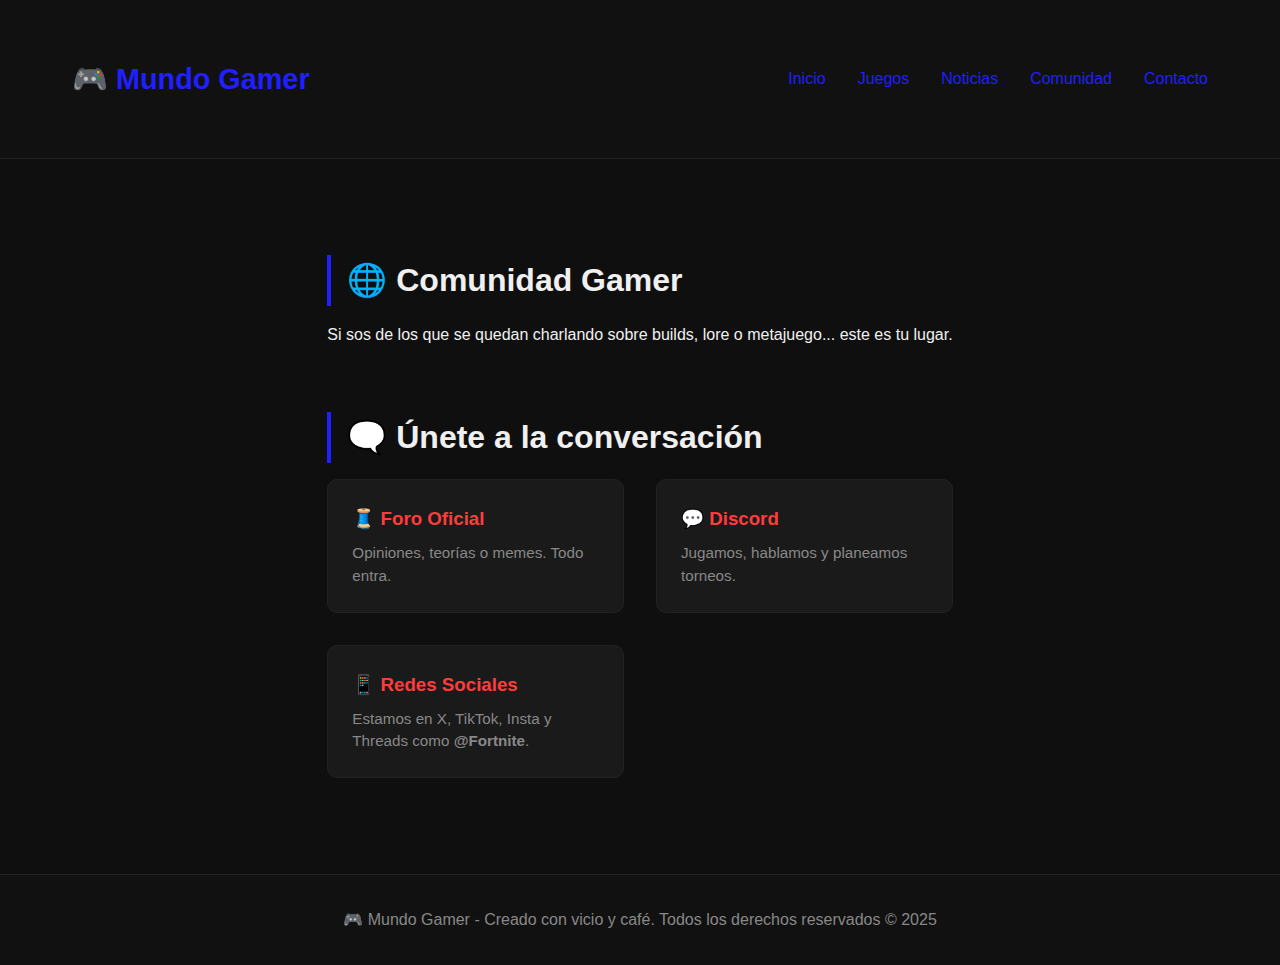
<file: comunidad.html>
<!DOCTYPE html>
<html lang="es">
<head>
  <meta charset="UTF-8" />
  <meta name="viewport" content="width=device-width, initial-scale=1.0" />
  <title>Comunidad | Mundo Gamer</title>
  <link rel="stylesheet" href="estilos.css" />
</head>
<body>
  <header>
    <nav class="container">
      <div class="logo">🎮 Mundo Gamer</div>
      <ul>
        <li><a href="index.html">Inicio</a></li>
        <li><a href="juegos.html">Juegos</a></li>
        <li><a href="noticias.html">Noticias</a></li>
        <li><a href="comunidad.html">Comunidad</a></li>
        <li><a href="contacto.html">Contacto</a></li>
      </ul>
    </nav>
  </header>

  <main class="container">
    <section>
      <h2>🌐 Comunidad Gamer</h2>
      <p>Si sos de los que se quedan charlando sobre builds, lore o metajuego... este es tu lugar.</p>
    </section>

    <section>
      <h2>🗨️ Únete a la conversación</h2>
      <div class="card-grid">

        <a href="https://www.reddit.com/r/gaming/" target="_blank" class="card">
          <h3>🧵 Foro Oficial</h3>
          <p>Opiniones, teorías o memes. Todo entra.</p>
        </a>

        <a href="https://discord.com/invite/gaming" target="_blank" class="card">
          <h3>💬 Discord</h3>
          <p>Jugamos, hablamos y planeamos torneos.</p>
        </a>

        <a href="https://www.instagram.com/fortnite/" target="_blank" class="card">
          <h3>📱 Redes Sociales</h3>
          <p>Estamos en X, TikTok, Insta y Threads como <strong>@Fortnite</strong>.</p>
        </a>

      </div>
    </section>
  </main>

  <footer>
    <p>🎮 Mundo Gamer - Creado con vicio y café. Todos los derechos reservados © 2025</p>
  </footer>
</body>
</html>
</file>
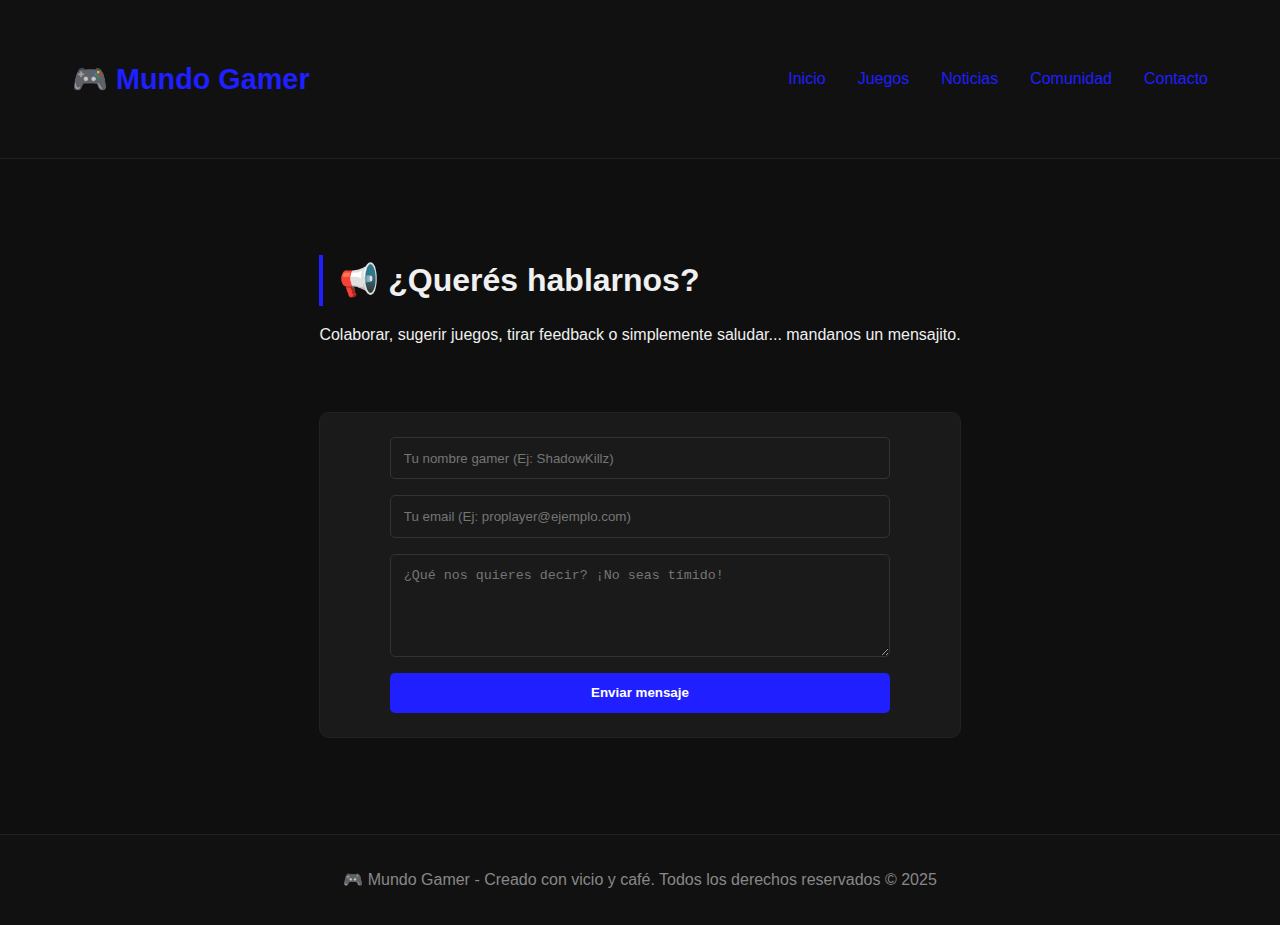
<file: contacto.html>
<!DOCTYPE html>
<html lang="es">
<head>
  <meta charset="UTF-8" />
  <meta name="viewport" content="width=device-width, initial-scale=1.0" />
  <title>Contacto | Mundo Gamer</title>
  <link rel="stylesheet" href="estilos.css" />
</head>
<body>
  <header>
    <nav class="container">
      <div class="logo">🎮 Mundo Gamer</div>
      <ul>
        <li><a href="index.html">Inicio</a></li>
        <li><a href="juegos.html">Juegos</a></li>
        <li><a href="noticias.html">Noticias</a></li>
        <li><a href="comunidad.html">Comunidad</a></li>
        <li><a href="contacto.html">Contacto</a></li>
      </ul>
    </nav>
  </header>

  <main class="container">
    <section>
      <h2>📢 ¿Querés hablarnos?</h2>
      <p>Colaborar, sugerir juegos, tirar feedback o simplemente saludar... mandanos un mensajito.</p>
    </section>

    <section>
      <div class="card">
        <form>
          <input type="text" placeholder="Tu nombre gamer (Ej: ShadowKillz)" name="nombre" autocomplete="name" required />
          <input type="email" placeholder="Tu email (Ej: proplayer@ejemplo.com)" name="email" autocomplete="email" required />
          <textarea rows="5" placeholder="¿Qué nos quieres decir? ¡No seas tímido!" name="mensaje" required></textarea>
          <button type="submit">Enviar mensaje</button>
        </form>
      </div>
    </section>
  </main>

  <footer>
    <p>🎮 Mundo Gamer - Creado con vicio y café. Todos los derechos reservados © 2025</p>
  </footer>
</body>
</html>
</file>
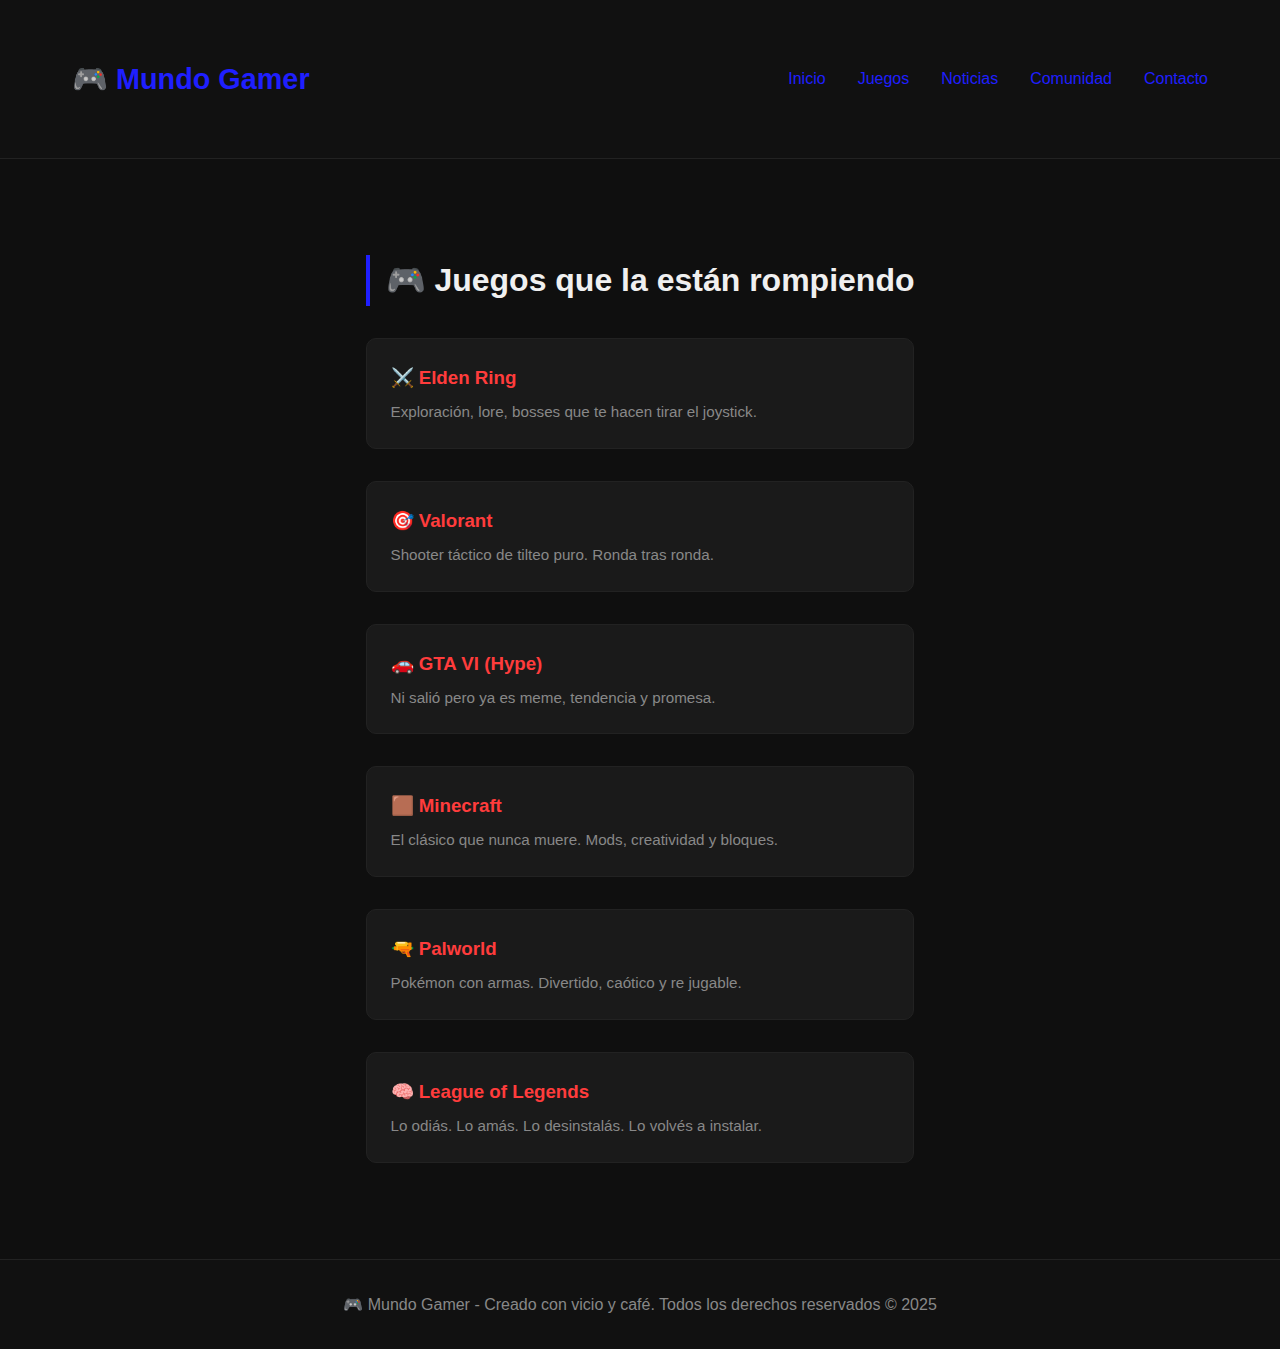
<file: juegos.html>
<!DOCTYPE html>
<html lang="es">
<head>
  <meta charset="UTF-8" />
  <meta name="viewport" content="width=device-width, initial-scale=1.0" />
  <title>Juegos Populares | Mundo Gamer</title>
  <link rel="stylesheet" href="estilos.css" />
</head>
<body>
  <header>
    <nav class="container">
      <div class="logo">🎮 Mundo Gamer</div>
      <ul>
        <li><a href="index.html">Inicio</a></li>
        <li><a href="juegos.html">Juegos</a></li>
        <li><a href="noticias.html">Noticias</a></li>
        <li><a href="comunidad.html">Comunidad</a></li>
        <li><a href="contacto.html">Contacto</a></li>
      </ul>
    </nav>
  </header>

  <main class="container">
    <section>
      <h2 style="margin-bottom: 2rem;">🎮 Juegos que la están rompiendo</h2>
      <div class="card-grid">

        <a href="https://en.bandainamcoent.eu/elden-ring/elden-ring" target="_blank" class="card">
          <h3>⚔️ Elden Ring</h3>
          <p>Exploración, lore, bosses que te hacen tirar el joystick.</p>
        </a>

        <a href="https://playvalorant.com/" target="_blank" class="card">
          <h3>🎯 Valorant</h3>
          <p>Shooter táctico de tilteo puro. Ronda tras ronda.</p>
        </a>

        <a href="https://www.playstation.com/es-mx/games/grand-theft-auto-vi/" target="_blank" class="card">
          <h3>🚗 GTA VI (Hype)</h3>
          <p>Ni salió pero ya es meme, tendencia y promesa.</p>
        </a>

        <a href="https://www.minecraft.net/" target="_blank" class="card">
          <h3>🟫 Minecraft</h3>
          <p>El clásico que nunca muere. Mods, creatividad y bloques.</p>
        </a>

        <a href="https://www.pocketpair.jp/palworld" target="_blank" class="card">
          <h3>🔫 Palworld</h3>
          <p>Pokémon con armas. Divertido, caótico y re jugable.</p>
        </a>

        <a href="https://www.leagueoflegends.com/" target="_blank" class="card">
          <h3>🧠 League of Legends</h3>
          <p>Lo odiás. Lo amás. Lo desinstalás. Lo volvés a instalar.</p>
        </a>

      </div>
    </section>
  </main>

  <footer>
    <p>🎮 Mundo Gamer - Creado con vicio y café. Todos los derechos reservados © 2025</p>
  </footer>
</body>
</html>
</file>
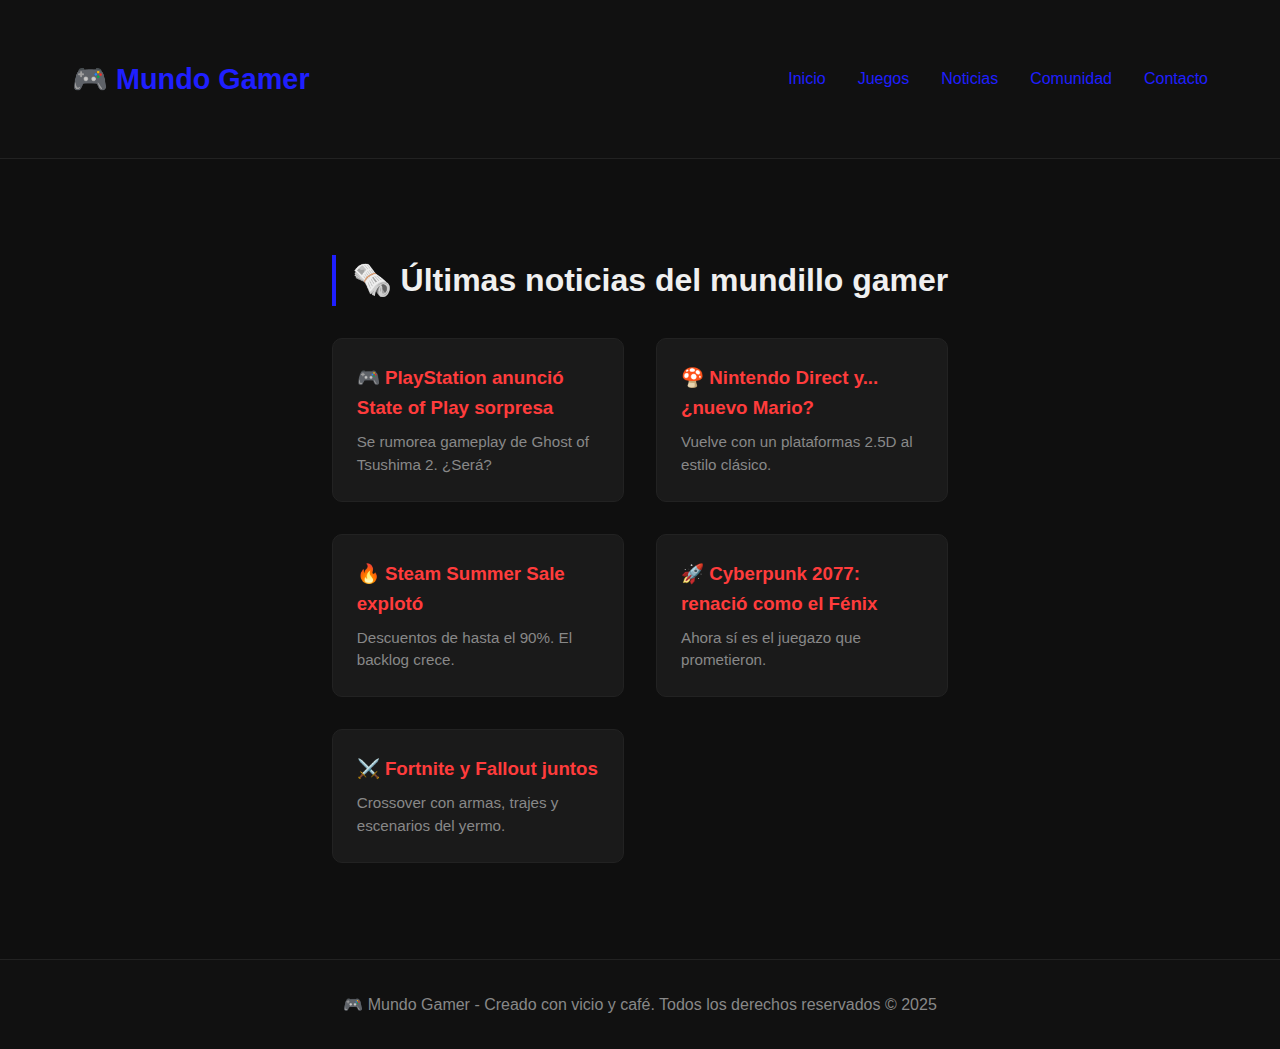
<file: noticias.html>
<!DOCTYPE html>
<html lang="es">
<head>
  <meta charset="UTF-8" />
  <meta name="viewport" content="width=device-width, initial-scale=1.0" />
  <title>Noticias | Mundo Gamer</title>
  <link rel="stylesheet" href="estilos.css" />
</head>
<body>
  <header>
    <nav class="container">
      <div class="logo">🎮 Mundo Gamer</div>
      <ul>
        <li><a href="index.html">Inicio</a></li>
        <li><a href="juegos.html">Juegos</a></li>
        <li><a href="noticias.html">Noticias</a></li>
        <li><a href="comunidad.html">Comunidad</a></li>
        <li><a href="contacto.html">Contacto</a></li>
      </ul>
    </nav>
  </header>

  <main class="container">
    <section>
      <h2 style="margin-bottom: 2rem;">🗞️ Últimas noticias del mundillo gamer</h2>
      <div class="card-grid">

        <a href="https://blog.playstation.com/" target="_blank" class="card">
          <h3>🎮 PlayStation anunció State of Play sorpresa</h3>
          <p>Se rumorea gameplay de Ghost of Tsushima 2. ¿Será?</p>
        </a>

        <a href="https://www.nintendo.com/nintendo-direct/" target="_blank" class="card">
          <h3>🍄 Nintendo Direct y... ¿nuevo Mario?</h3>
          <p>Vuelve con un plataformas 2.5D al estilo clásico.</p>
        </a>

        <a href="https://store.steampowered.com/sale/summersale" target="_blank" class="card">
          <h3>🔥 Steam Summer Sale explotó</h3>
          <p>Descuentos de hasta el 90%. El backlog crece.</p>
        </a>

        <a href="https://www.cyberpunk.net/" target="_blank" class="card">
          <h3>🚀 Cyberpunk 2077: renació como el Fénix</h3>
          <p>Ahora sí es el juegazo que prometieron.</p>
        </a>

        <a href="https://www.fortnite.com/news" target="_blank" class="card">
          <h3>⚔️ Fortnite y Fallout juntos</h3>
          <p>Crossover con armas, trajes y escenarios del yermo.</p>
        </a>

      </div>
    </section>
  </main>

  <footer>
    <p>🎮 Mundo Gamer - Creado con vicio y café. Todos los derechos reservados © 2025</p>
  </footer>
</body>
</html>
</file>
<file: estilos.css>
:root {
  --color-bg: #0f0f0f;
  --color-accent: #1f1fff;
  --color-text: #f0f0f0;
  --color-subtle: #888;
  --color-highlight: #ff3c3c;
  --font-main: 'Segoe UI', Tahoma, Geneva, Verdana, sans-serif;
}

* {
  margin: 0;
  padding: 0;
  box-sizing: border-box;
}

body {
  background-color: var(--color-bg);
  color: var(--color-text);
  font-family: var(--font-main);
  line-height: 1.6;
  min-height: 100vh;
  display: flex;
  flex-direction: column;
}

a {
  text-decoration: none;
  color: var(--color-accent);
  transition: color 0.2s ease;
}

a:hover {
  color: var(--color-highlight);
}

.container {
  max-width: 1200px;
  margin: 0 auto;
  padding: 2rem;
}

/* Header */
header {
  background-color: #111;
  padding: 1.5rem 0;
  border-bottom: 1px solid #222;
  position: relative;
  z-index: 10;
}

nav {
  display: flex;
  justify-content: space-between;
  align-items: center;
}

.logo {
  font-size: 1.8rem;
  font-weight: bold;
  color: var(--color-accent);
}

nav ul {
  list-style: none;
  display: flex;
  gap: 2rem;
}

nav ul li a {
  font-weight: 500;
}

/* Hero */
.home .hero {
  padding: 0.5rem 2rem;
  margin-top: 0;
  position: relative;
}

.home .hero::before {
  content: '';
  position: absolute;
  top: 0;
  left: 0;
  width: 100%;
  height: 100%;
  background-image: url('img/fondo-gamer.jpg');
  background-size: cover;
  background-position: center;
  opacity: 0.08;
  z-index: 0;
}

.home .hero h1,
.home .hero p {
  position: relative;
  z-index: 2;
}

/* Secciones */
main {
  flex: 1;
}

section {
  margin: 4rem 0;
}

section h2 {
  font-size: 2rem;
  margin-bottom: 1rem;
  border-left: 4px solid var(--color-accent);
  padding-left: 1rem;
}

.card-grid {
  display: grid;
  grid-template-columns: repeat(auto-fit, minmax(280px, 1fr));
  gap: 2rem;
}

.card {
  background-color: #1a1a1a;
  padding: 1.5rem;
  border-radius: 10px;
  transition: transform 0.2s ease, background 0.3s ease;
  border: 1px solid #222;
  text-align: left;
}

.card:hover {
  transform: translateY(-5px);
  background-color: #222;
  border-color: var(--color-accent);
}

.card h3 {
  color: var(--color-highlight);
  margin-bottom: 0.5rem;
}

.card p {
  color: var(--color-subtle);
  font-size: 0.95rem;
  line-height: 1.5;
}


/* Footer (ahora ocupa todo el ancho y fondo) */
footer {
  width: 100%;
  background-color: #111;
  color: var(--color-subtle);
  text-align: center;
  padding: 2rem 1rem;
  border-top: 1px solid #222;
  font-size: 1rem;
}

/* Slider estilo Epic Games */
.epic-banner {
  position: relative;
  width: 100%;
  height: 80vh;
  overflow: hidden;
  background-color: #000;
  margin-bottom: 0;
}

.banner-item {
  position: absolute;
  top: 0;
  left: 0;
  width: 100%;
  height: 100%;
  background-size: cover;
  background-position: center;
  background-repeat: no-repeat;
  opacity: 0;
  transition: none;
  z-index: 1;
}

.banner-item.active {
  opacity: 1;
  z-index: 2;
}

.banner-text {
  position: absolute;
  bottom: 1rem;
  left: 1rem;
  font-size: 2rem;
  color: white;
  font-weight: bold;
  text-shadow: 1px 1px 4px rgba(0, 0, 0, 0.8);
}

.nav-btn {
  position: absolute;
  top: 50%;
  transform: translateY(-50%);
  font-size: 1.5rem;
  background: rgba(0, 0, 0, 0.4);
  color: white;
  border: none;
  padding: 0.5rem 1rem;
  cursor: pointer;
  z-index: 3;
}

.prev {
  left: 1rem;
}

.next {
  right: 1rem;
}

/* Formulario */
form {
  display: flex;
  flex-direction: column;
  gap: 1rem;
  max-width: 500px;
  margin: auto;
}

input, textarea {
  padding: 0.8rem;
  border: 1px solid #333;
  background-color: #1a1a1a;
  color: var(--color-text);
  border-radius: 5px;
}

input:focus, textarea:focus {
  outline: none;
  border-color: var(--color-accent);
}

button {
  padding: 0.8rem;
  background-color: var(--color-accent);
  border: none;
  color: white;
  font-weight: bold;
  cursor: pointer;
  border-radius: 5px;
  transition: background 0.3s ease;
}

button:hover {
  background-color: var(--color-highlight);
}
</file>
